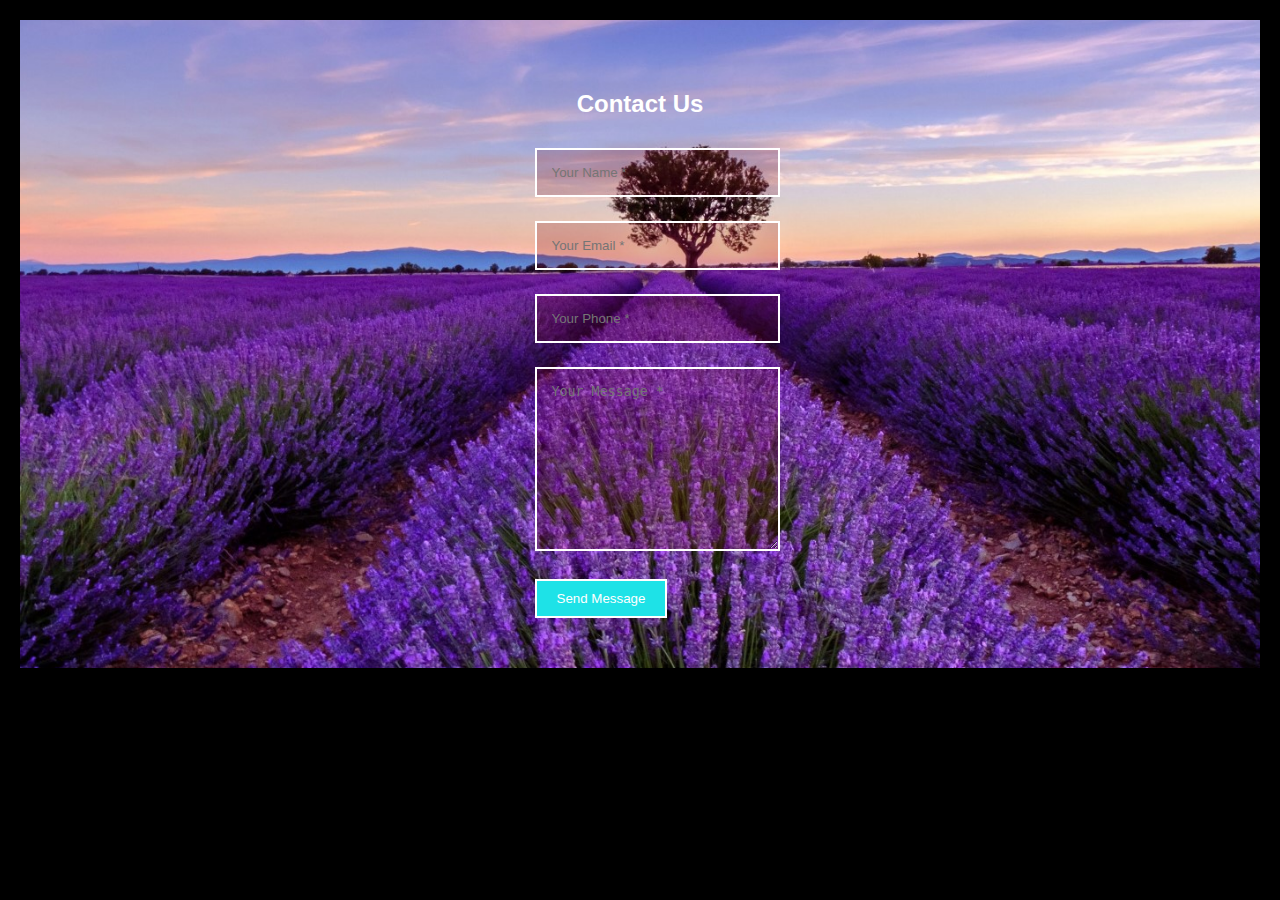
<file: contact.html>
<!DOCTYPE html>
<html lang="en">
<head>
  <meta charset="UTF-8">
  <meta name="viewport" content="width=device-width, initial-scale=1.0">
  <title>Projects</title>
  <link rel="stylesheet" href="styles.css"> <!-- Link to your CSS file if needed -->
</head>
<body>
<section id="contact">
    <div class="container">
        <div class="row">
            <div class="col-lg-12 text-center">
                <h2 class="section-heading">Contact Us</h2>
                <h3 class="section-subheading text-muted"></h3>
            </div>
        </div>
        <div class="row">
            <div class="col-lg-12">
                <form name="sentMessage" id="contactForm" action="https://formspree.io/f/xgegbbnl" method="POST" novalidate="">
                    <div class="row">
                        <div class="col-md-6">
                            <div class="form-group">
                                <input type="text" class="form-control" placeholder="Your Name *" id="name" name="name" required="" data-validation-required-message="Please enter your name.">
                                <p class="help-block text-danger"></p>
                            </div>
                            <div class="form-group">
                                <input type="email" class="form-control" placeholder="Your Email *" id="email" name="email" required="" data-validation-required-message="Please enter your email address.">
                                <p class="help-block text-danger"></p>
                            </div>
                            <div class="form-group">
                                <input type="tel" class="form-control" placeholder="Your Phone *" id="phone" name="phone" required="" data-validation-required-message="Please enter your phone number.">
                                <p class="help-block text-danger"></p>
                            </div>
                        </div>
                        <div class="col-md-6">
                            <div class="form-group">
                                <textarea class="form-control" placeholder="Your Message *" id="message" name="message" required="" data-validation-required-message="Please enter a message."></textarea>
                                <p class="help-block text-danger"></p>
                            </div>
                        </div>
                        <div class="clearfix"></div>
                        <div class="col-lg-12 text-center">
                            <div id="success"></div>
                            <button type="submit" class="btn btn-xl">Send Message</button>
                        </div>
                    </div>
                </form>
            </div>
        </div>
    </div>
</section>
</file>
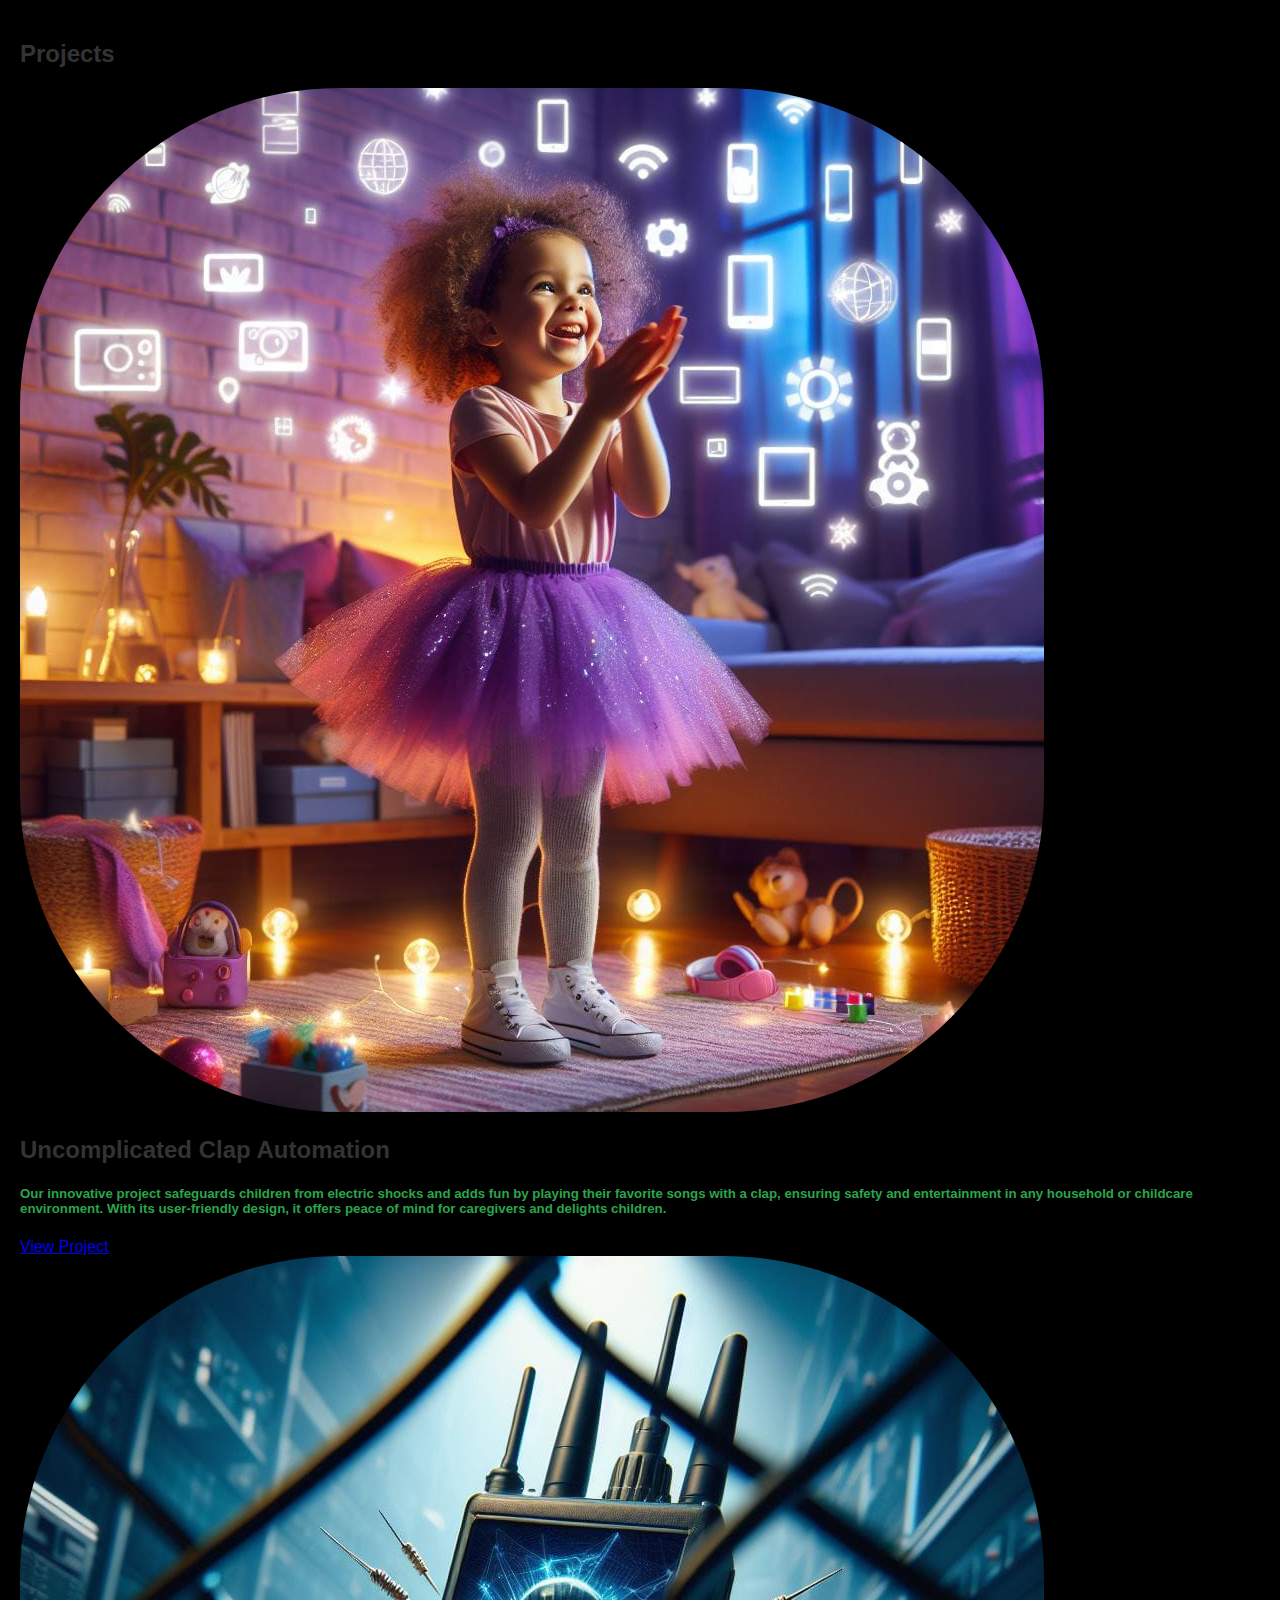
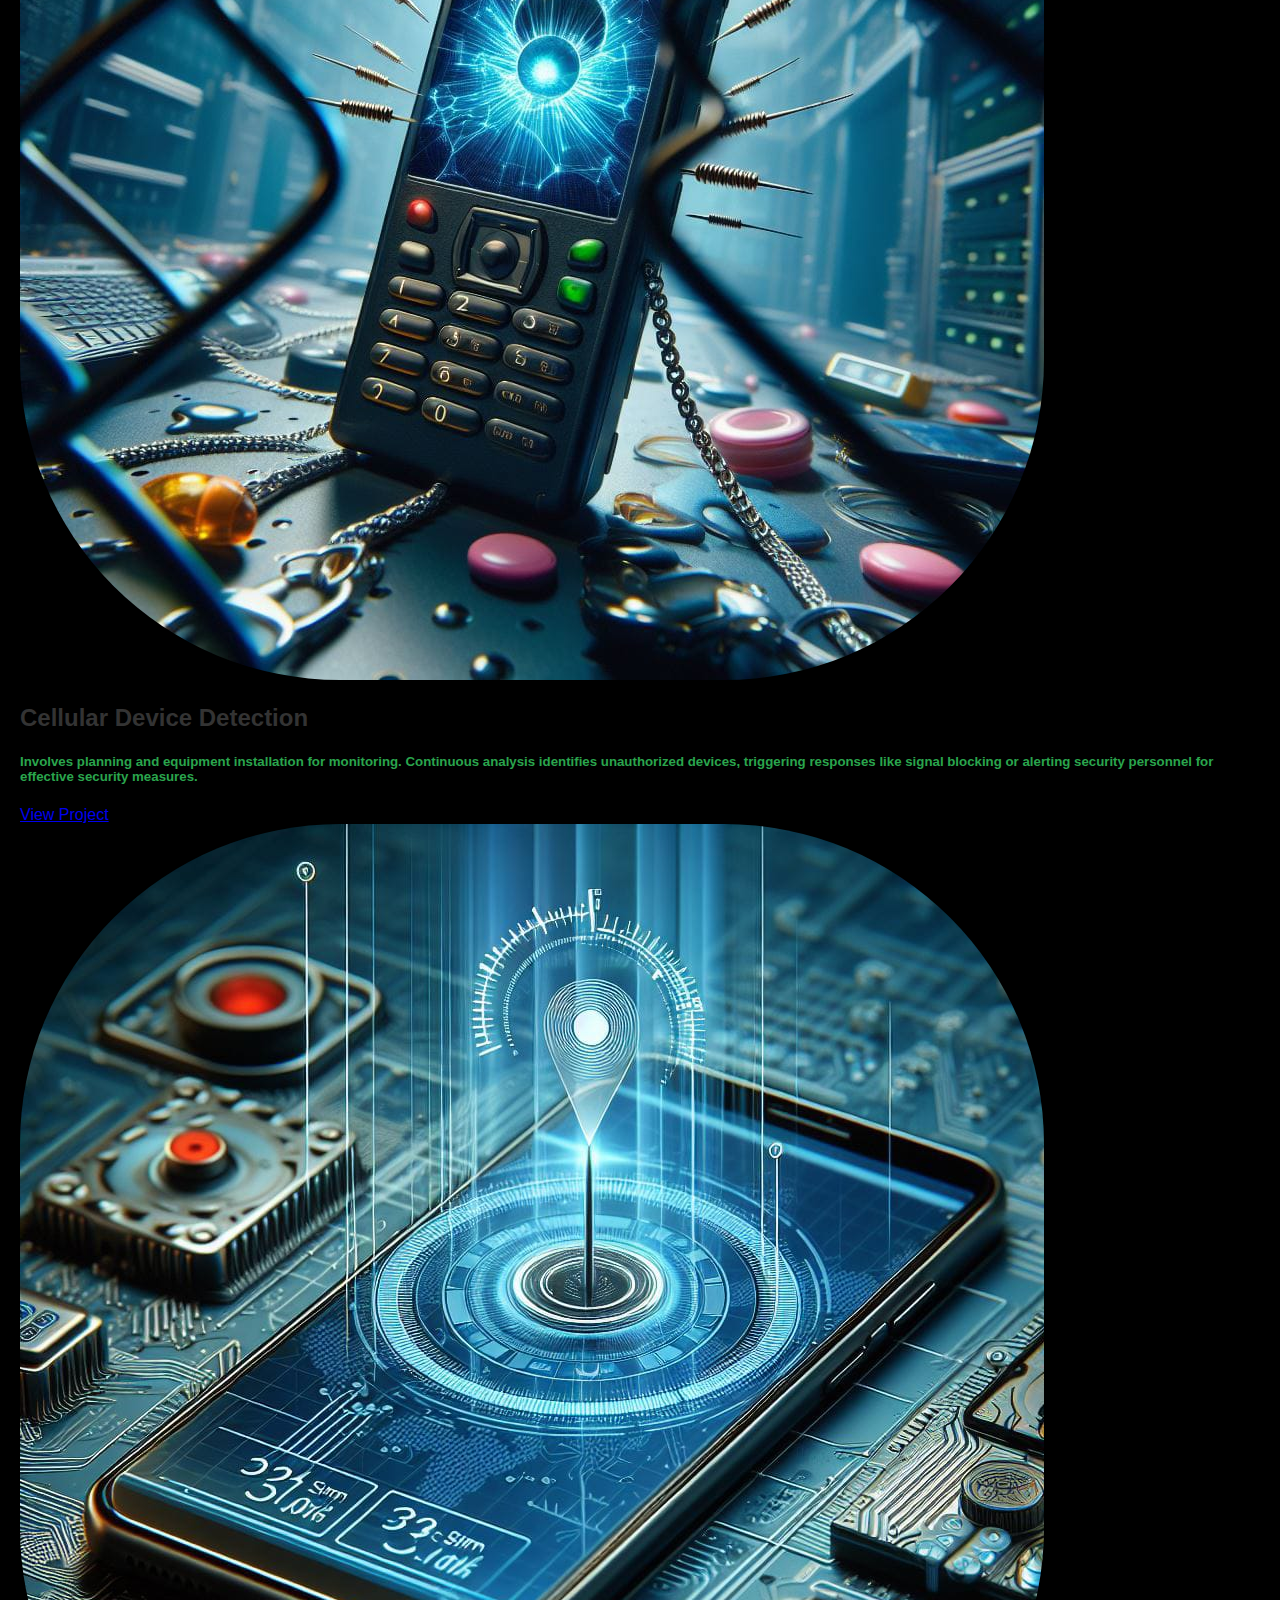
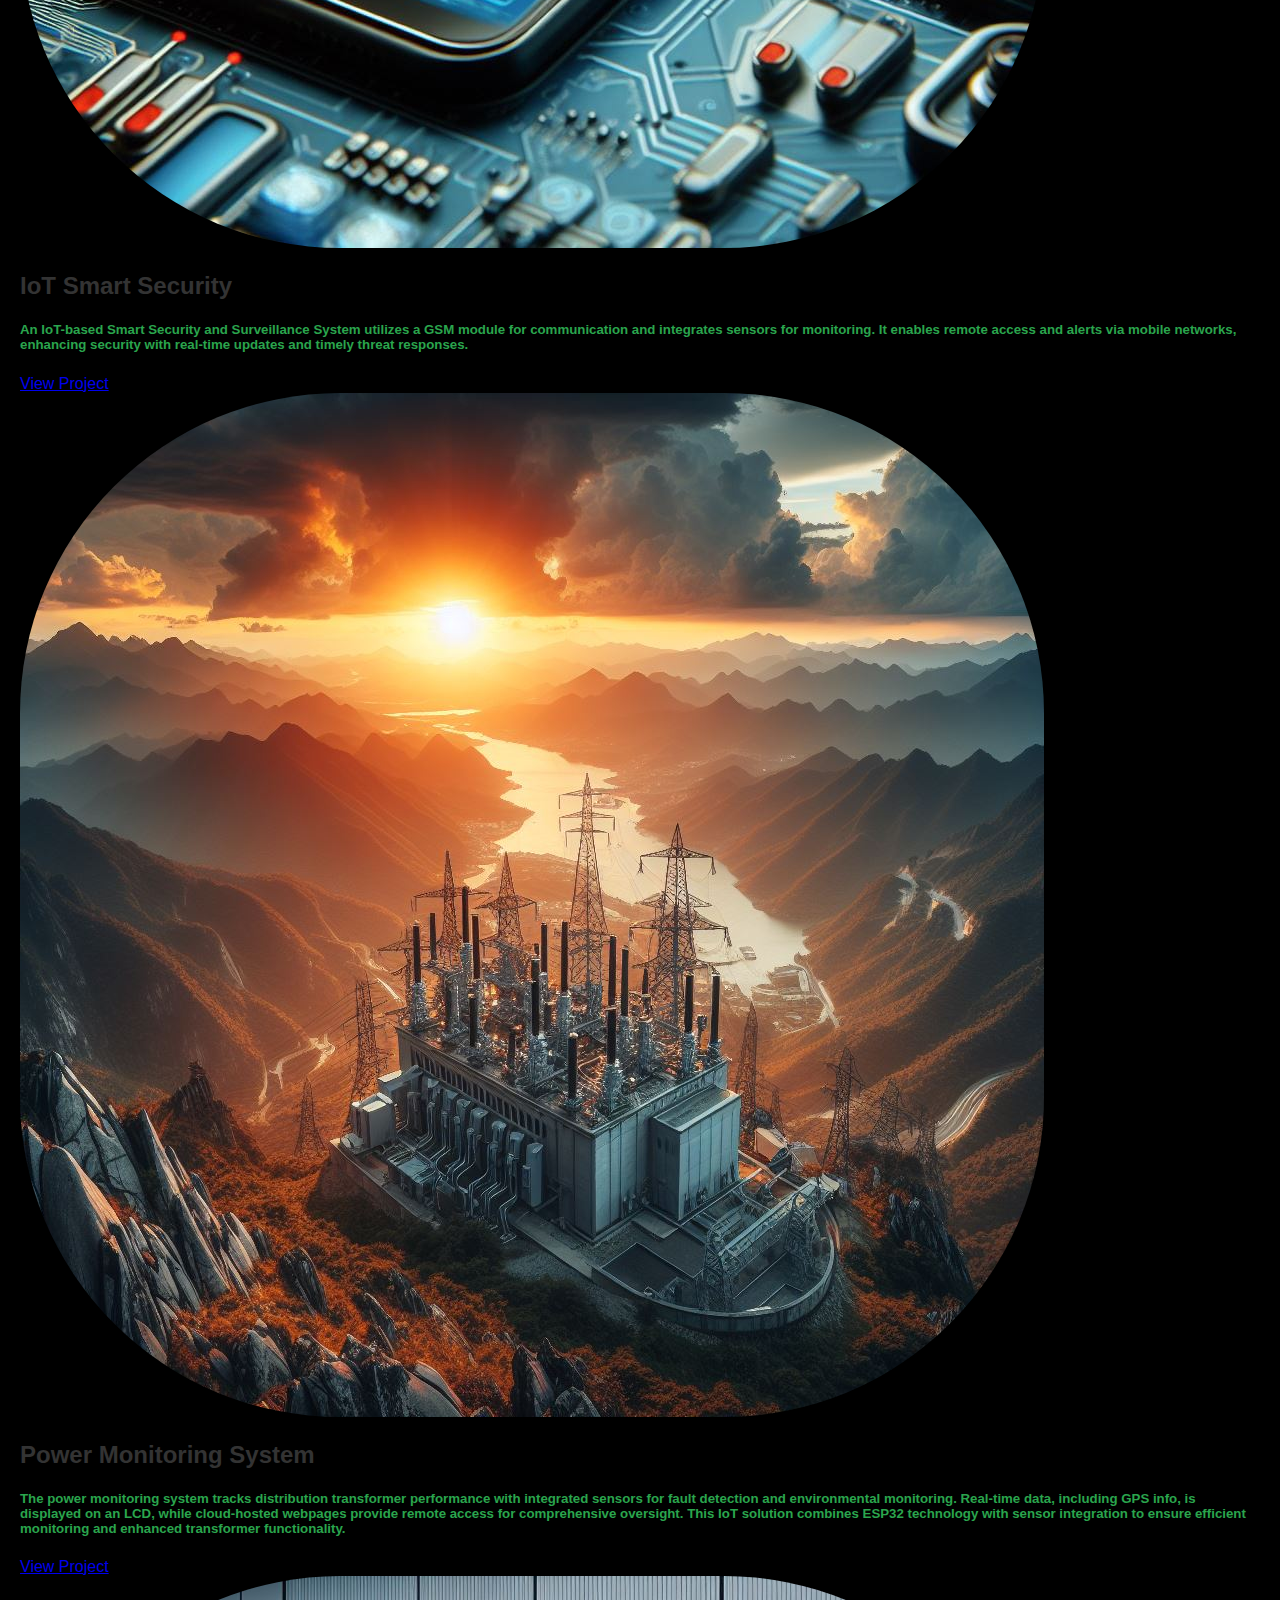
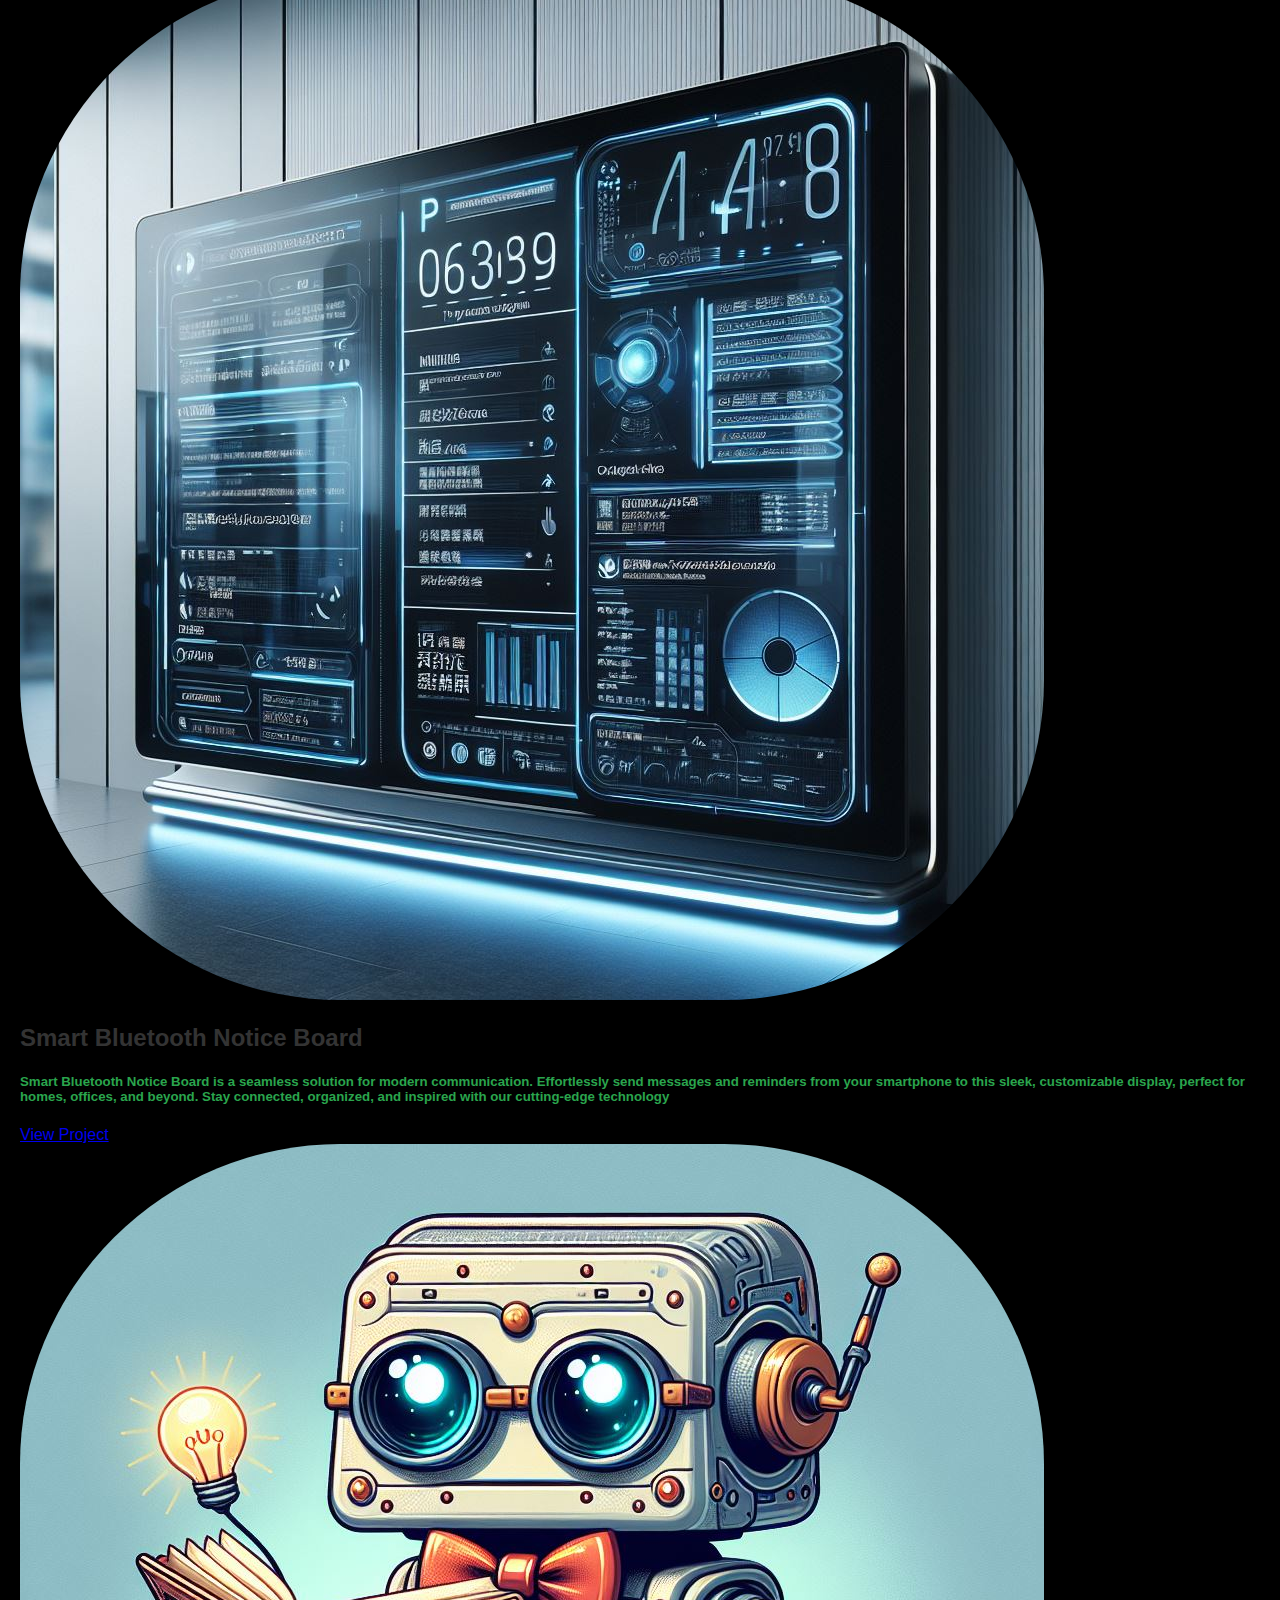
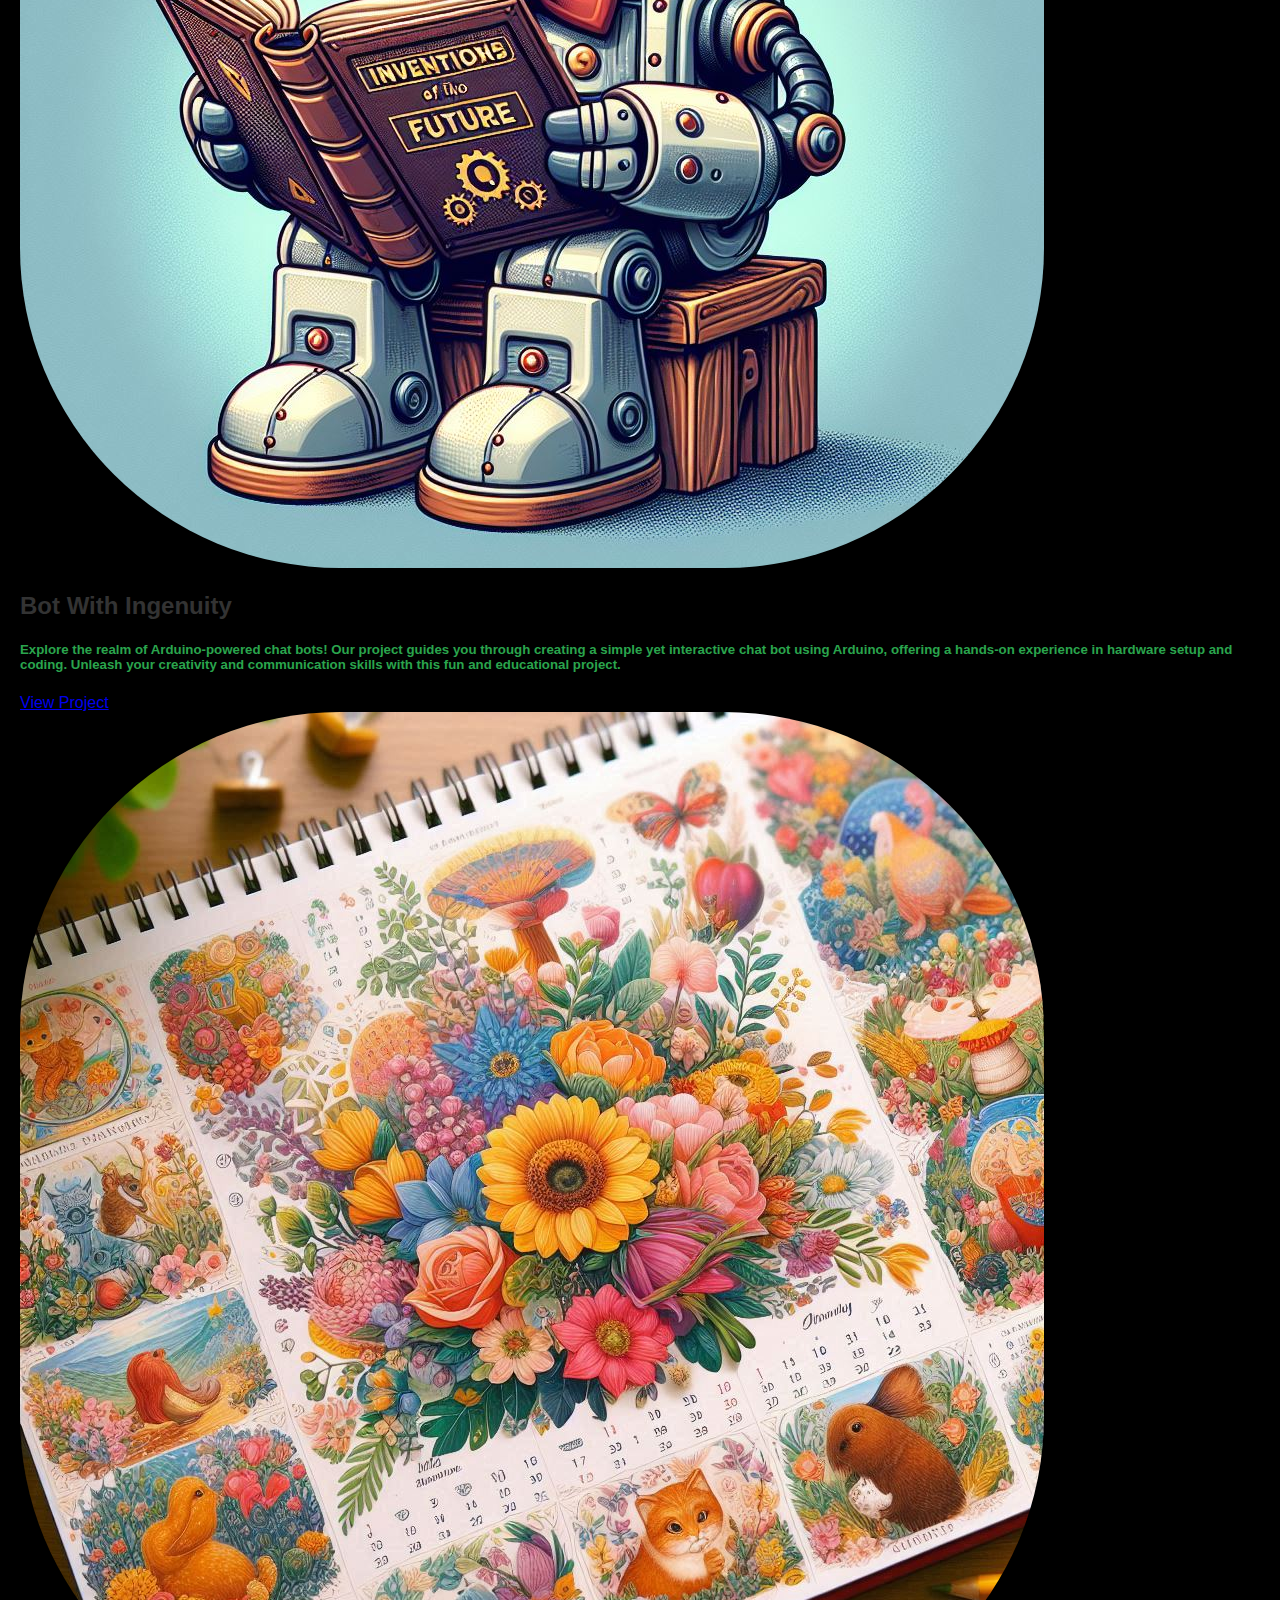
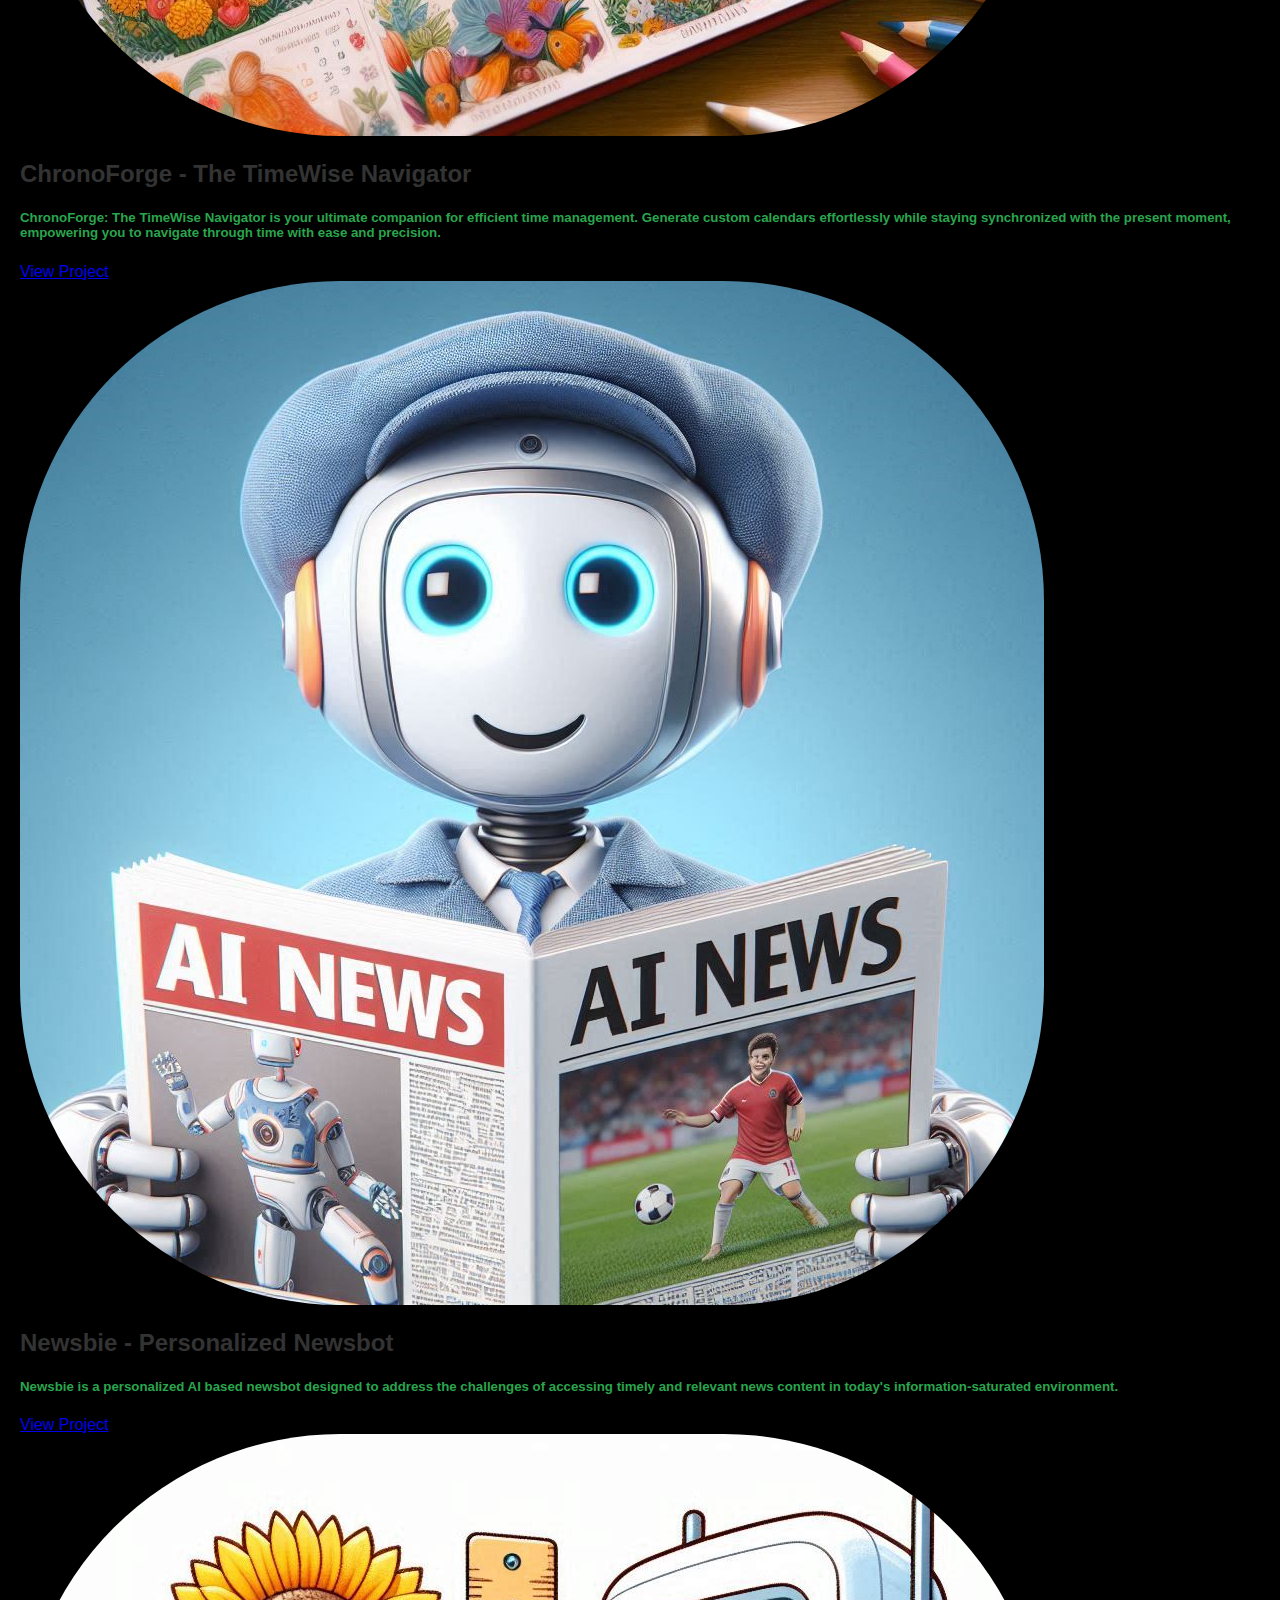
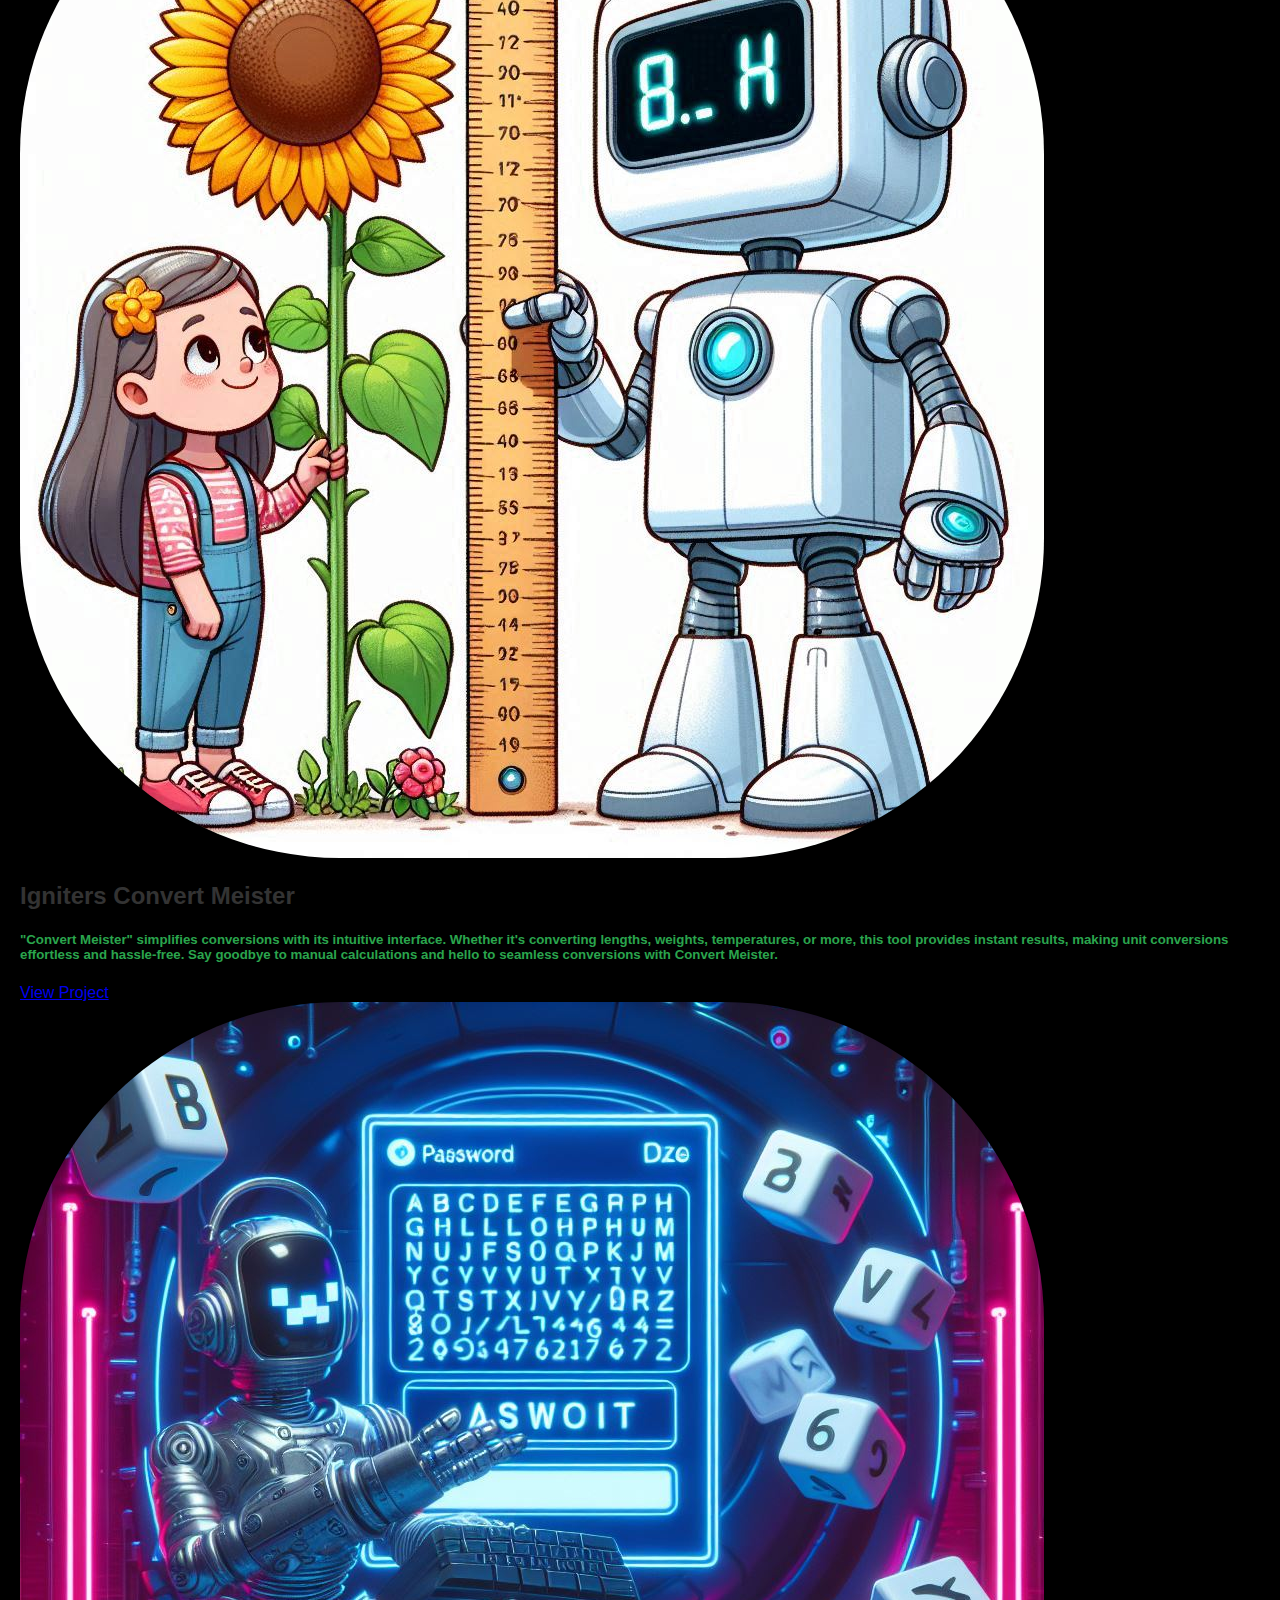
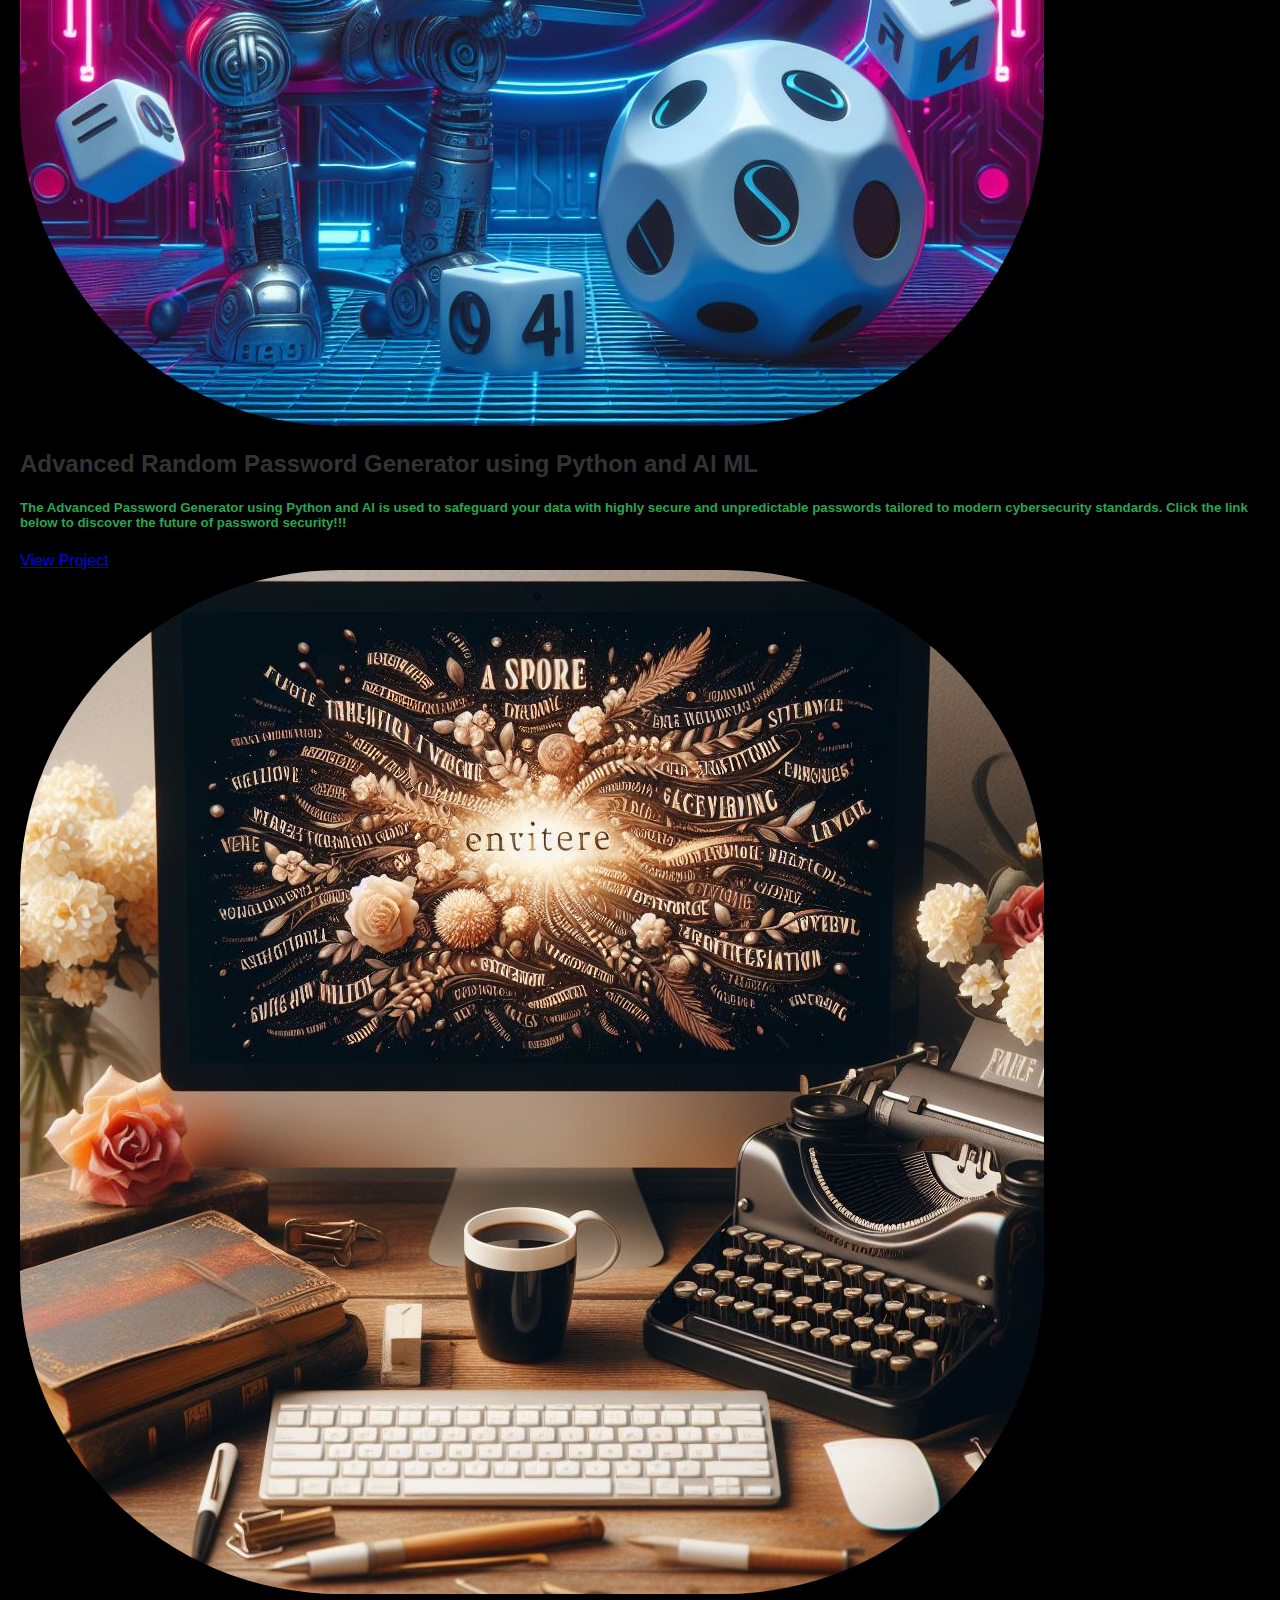
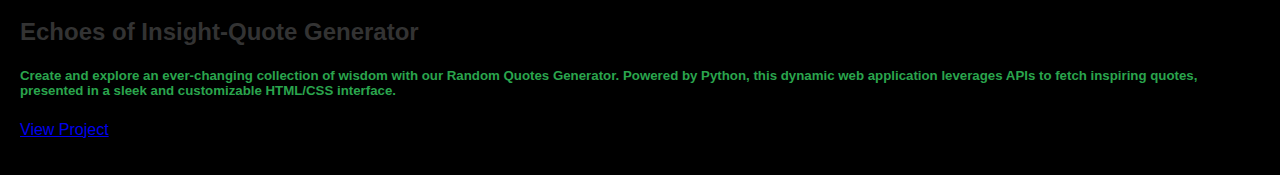
<file: project.html>
<!DOCTYPE html>
<html lang="en">
<head>
  <meta charset="UTF-8">
  <meta name="viewport" content="width=device-width, initial-scale=1.0">
  <title>Projects</title>
  <link rel="stylesheet" href="styles.css"> <!-- Link to your CSS file if needed -->
</head>
<body>
    <section id="projects">
        <h2>Projects</h2>
        <ul class="project-list">
            <!-- Uncomplicated Clap Automation -->
<section class="buttonSection portfoliosect" data-text="PORTFOLIO">
    <div class="container portfolioContainer">
      <div class="sectionTitle">
      </div>
      <div class="portfolio-content">
        <div class="portfolio portfolio-first">
          <div class="portfolio-image">
            <img src="clap.jpg" alt="portfolio-first">
          </div>
          <div class="portfolio-text">
            <div class="portfolio-text-wrapper">
              <h2>Uncomplicated Clap Automation</h2>
              <h5>Our innovative project safeguards children from electric shocks and adds fun by playing their favorite songs with a clap, ensuring safety and entertainment in any household or childcare environment. With its user-friendly design, it offers peace of mind for caregivers and delights children.</h5>
              <div class="button"><a href="https://youtu.be/vmPv7ZFlliY?si=lf4PYBh4cqWDvxrl" target="_blank"><span class="projectButton"><span class="index"> View Project<i class="gg-arrow-right"></i></span></span></a></div>
            </div>
          </div>
        </div>
        <div class="portfolio portfolio-second">
          <div class="portfolio-image">
            <img src="jammer.jpg" alt="portfolio-second">
          </div>
          <div class="portfolio-text">
            <div class="portfolio-text-wrapper">
              <h2>Cellular Device Detection</h2>
              <h5>Involves planning and equipment installation for monitoring. Continuous analysis identifies unauthorized devices, triggering responses like signal blocking or alerting security personnel for effective security measures.</h5>
              <div class="button"><a target="_blank" href="https://youtu.be/5Yx_7ri5Ex8"><span class="projectButton"><span class="index"> View Project<i class="gg-arrow-right"></i></span></span></a></div>
            </div>
          </div>
        </div>
        <div class="portfolio portfolio-third">
          <div class="portfolio-image">
            <img src="cellular.jpg" alt="portfolio-third">
          </div>
          <div class="portfolio-text">
            <div class="portfolio-text-wrapper">
              <h2>IoT Smart Security</h2>
              <h5>An IoT-based Smart Security and Surveillance System utilizes a GSM module for communication and integrates sensors for monitoring. It enables remote access and alerts via mobile networks, enhancing security with real-time updates and timely threat responses.</h5>
              <div class="button"><a target="_blank" href="https://utilif.is"><span class="projectButton"><span class="index"> View Project<i class="gg-arrow-right"></i></span></span></a></div>
            </div>
          </div>
        </div>
        <div class="portfolio portfolio-fourth">
          <div class="portfolio-image">
            <img src="Designer.png" alt="portfolio-fourth">
          </div>
          <div class="portfolio-text">
            <div class="portfolio-text-wrapper">
              <h2>Power Monitoring System</h2>
              <h5>The power monitoring system tracks distribution transformer performance with integrated sensors for fault detection and environmental monitoring. Real-time data, including GPS info, is displayed on an LCD, while cloud-hosted webpages provide remote access for comprehensive oversight. This IoT solution combines ESP32 technology with sensor integration to ensure efficient monitoring and enhanced transformer functionality.</h5>
              <div class="button"><a target="_blank" href="https://a4.is"><span class="projectButton"><span class="index"> View Project<i class="gg-arrow-right"></i></span></span></a></div>
            </div>
          </div>
        </div>
        <div class="portfolio portfolio-fifth">
          <div class="portfolio-image">
            <img src="led.png" alt="portfolio-fifth">
          </div>
          <div class="portfolio-text">
            <div class="portfolio-text-wrapper">
              <h2>Smart Bluetooth Notice Board</h2>
              <h5>Smart Bluetooth Notice Board is a seamless solution for modern communication. Effortlessly send messages and reminders from your smartphone to this sleek, customizable display, perfect for homes, offices, and beyond. Stay connected, organized, and inspired with our cutting-edge technology</h5>
              <div class="button"><a target="_blank" href="https://youtu.be/F620bKWVcec"><span class="projectButton"><span class="index"> View Project<i class="gg-arrow-right"></i></span></span></a></div>
            </div>
          </div>
        </div>
        <div class="portfolio portfolio-sixth">
          <div class="portfolio-image">
            <img src="bot.png" alt="portfolio-sixth">
          </div>
          <div class="portfolio-text">
            <div class="portfolio-text-wrapper">
              <h2>Bot With Ingenuity</h2>
              <h5>Explore the realm of Arduino-powered chat bots! Our project guides you through creating a simple yet interactive chat bot using Arduino, offering a hands-on experience in hardware setup and coding. Unleash your creativity and communication skills with this fun and educational project.</h5>
              <div class="button"><a target="_blank" href="https://youtu.be/yycf155jAFU"><span class="projectButton"><span class="index"> View Project<i class="gg-arrow-right"></i></span></span></a></div>
            </div>
          </div>
        </div>
        <div class="portfolio portfolio-seventh">
          <div class="portfolio-image">
            <img src="calender.png" alt="portfolio-seventh">
          </div>
          <div class="portfolio-text">
            <div class="portfolio-text-wrapper">
              <h2>ChronoForge - The TimeWise Navigator</h2>
              <h5>ChronoForge: The TimeWise Navigator is your ultimate companion for efficient time management. Generate custom calendars effortlessly while staying synchronized with the present moment, empowering you to navigate through time with ease and precision.</h5>
              <div class="button"><a target="_blank" href="http://ignitersweb.pythonanywhere.com/"><span class="projectButton"><span class="index"> View Project<i class="gg-arrow-right"></i></span></span></a></div>
            </div>
          </div>
        </div>
        <div class="portfolio portfolio-eighth">
          <div class="portfolio-image">
            <img src="news.png" alt="portfolio-eighth">
          </div>
          <div class="portfolio-text">
            <div class="portfolio-text-wrapper">
              <h2>Newsbie - Personalized Newsbot</h2>
              <h5>Newsbie is a personalized AI based newsbot designed to address the challenges of accessing timely and relevant news content in today's information-saturated environment.</h5>
              <div class="button"><a target="_blank" href="https://karthikeyan05.pythonanywhere.com/"><span class="projectButton"><span class="index"> View Project<i class="gg-arrow-right"></i></span></span></a></div>
            </div>
          </div>
        </div>
        <div class="portfolio portfolio-ninth">
          <div class="portfolio-image">
            <img src="des.png" alt="portfolio-ninth">
          </div>
          <div class="portfolio-text">
            <div class="portfolio-text-wrapper">
              <h2>Igniters Convert Meister</h2>
              <h5>"Convert Meister" simplifies conversions with its intuitive interface. Whether it's converting lengths, weights, temperatures, or more, this tool provides instant results, making unit conversions effortless and hassle-free. Say goodbye to manual calculations and hello to seamless conversions with Convert Meister.</h5>
              <div class="button"><a target="_blank" href="https://igniters.pythonanywhere.com/"><span class="projectButton"><span class="index"> View Project<i class="gg-arrow-right"></i></span></span></a></div>
            </div>
          </div>
        </div>
        <div class="portfolio portfolio-tenth">
          <div class="portfolio-image">
            <img src="1.png" alt="portfolio-tenth">
          </div>
          <div class="portfolio-text">
            <div class="portfolio-text-wrapper">
              <h2>Advanced Random Password Generator using Python and AI ML</h2>
              <h5>The Advanced Password Generator using Python and AI is used to safeguard your data with highly secure and unpredictable passwords tailored to modern cybersecurity standards. Click the link below to discover the future of password security!!!</h5>
              <div class="button"><a target="_blank" href="https://joebin.pythonanywhere.com/"><span class="projectButton"><span class="index"> View Project<i class="gg-arrow-right"></i></span></span></a></div>
            </div>
          </div>
        </div>
        <div class="portfolio portfolio-tenth">
          <div class="portfolio-image">
            <img src="quotes.png" alt="portfolio-tenth">
          </div>
          <div class="portfolio-text">
            <div class="portfolio-text-wrapper">
              <h2>Echoes of Insight-Quote Generator</h2>
              <h5>Create and explore an ever-changing collection of wisdom with our Random Quotes Generator. Powered by Python, this dynamic web application leverages APIs to fetch inspiring quotes, presented in a sleek and customizable HTML/CSS interface.</h5>
              <div class="button"><a target="_blank" href="https://igniters001.pythonanywhere.com/"><span class="projectButton"><span class="index"> View Project<i class="gg-arrow-right"></i></span></span></a></div>
            </div>
          </div>
        </div>
      </div>
    </div>
  <!-- projectEnd -->
</file>
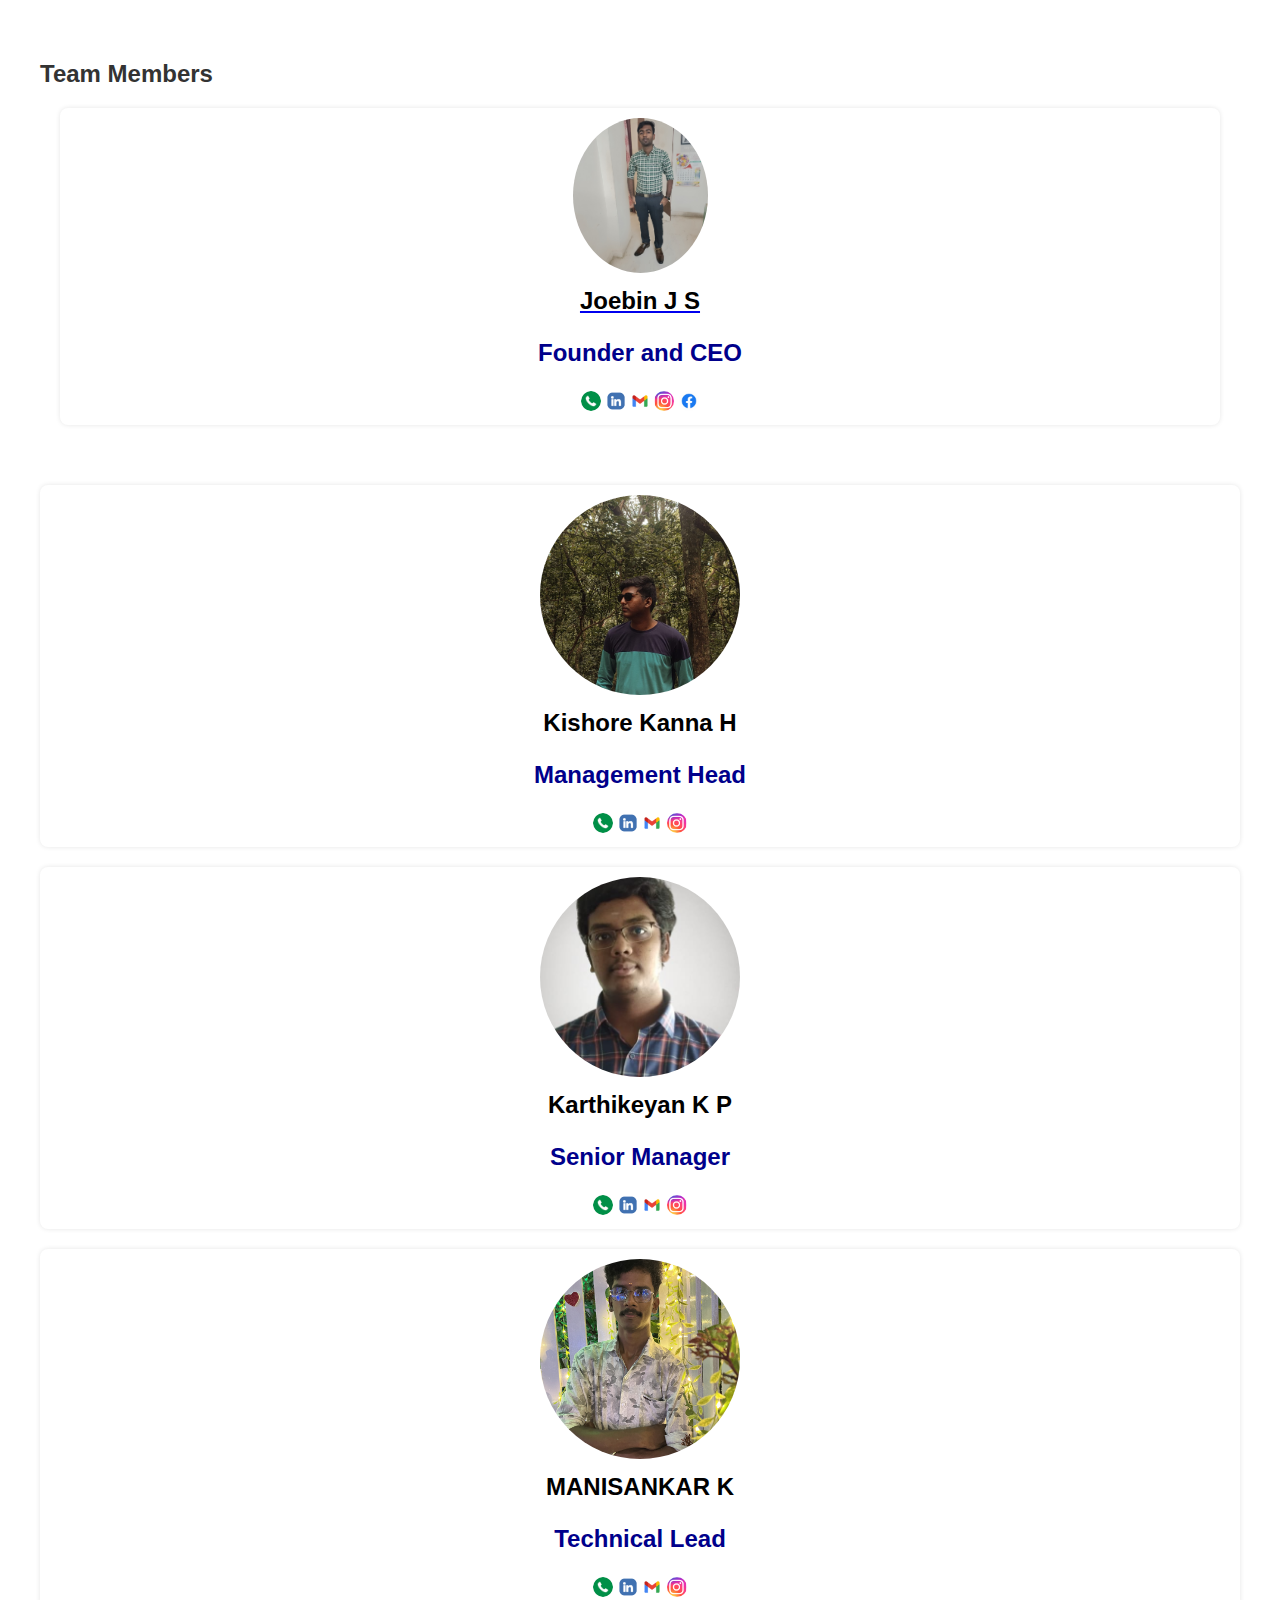
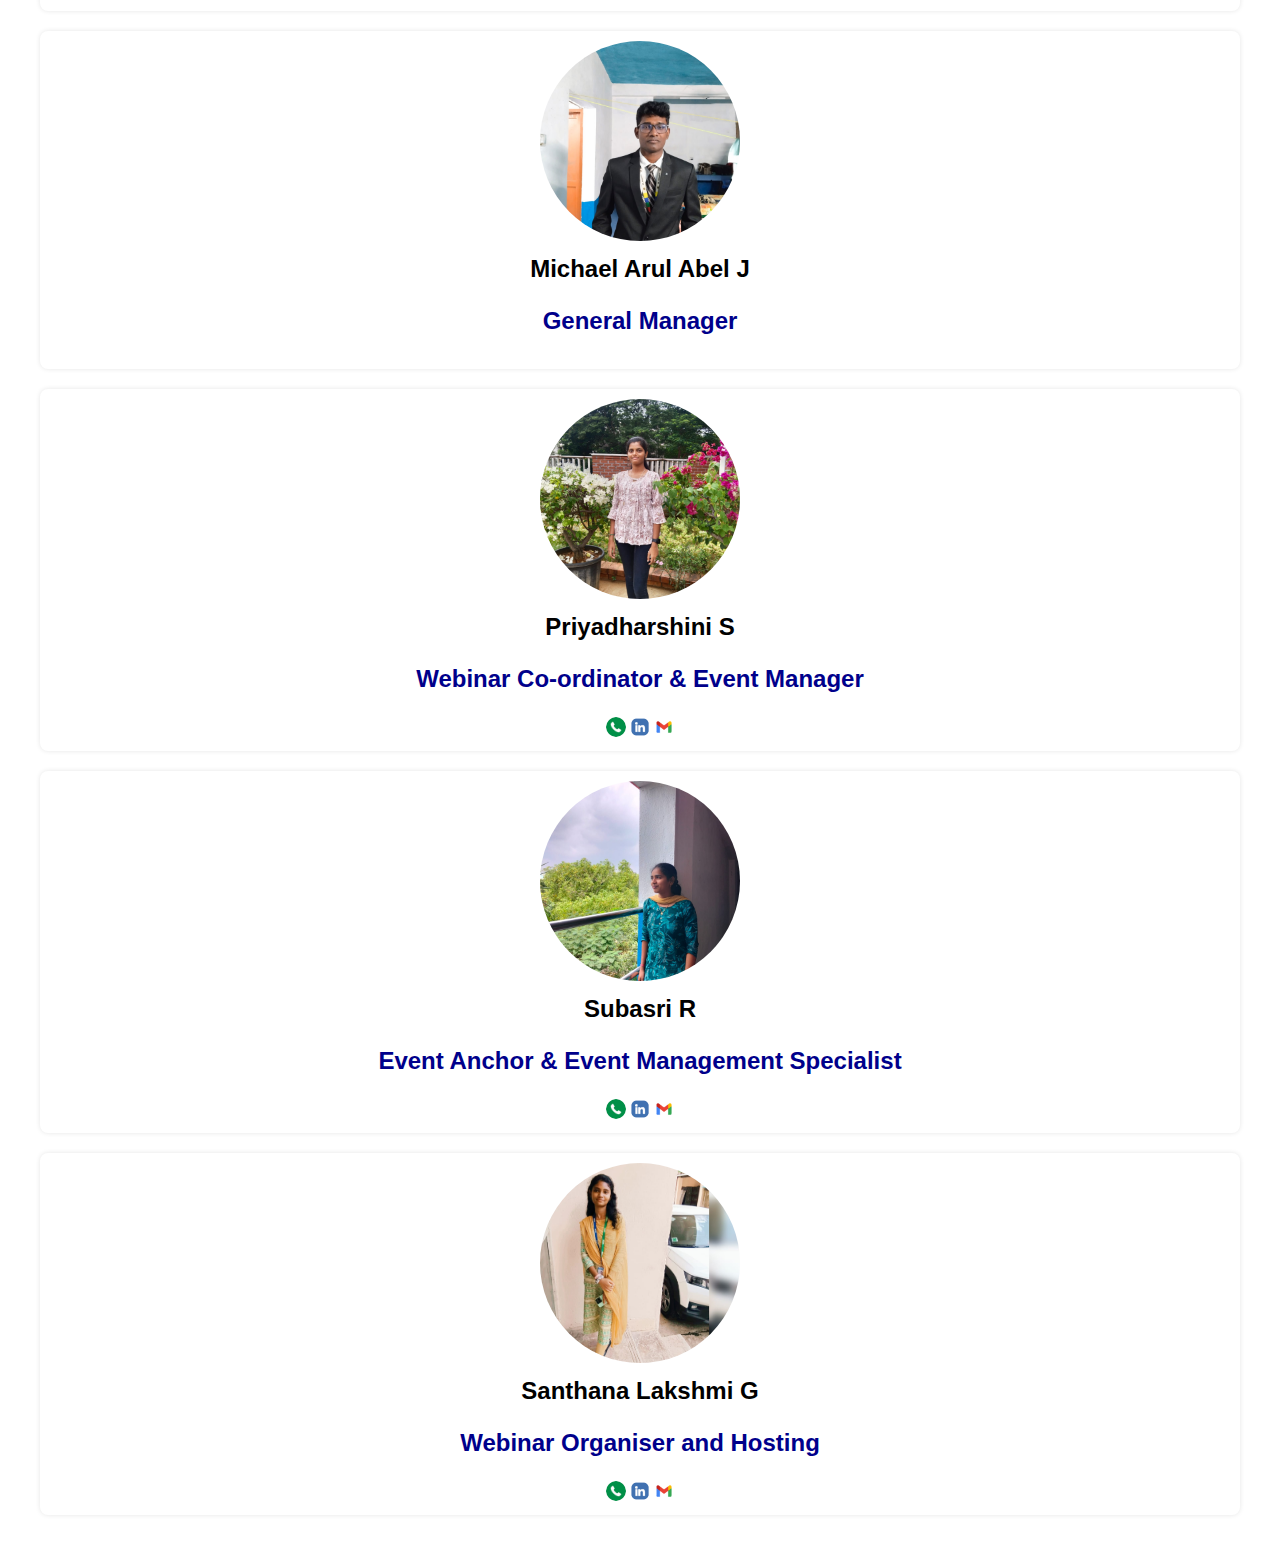
<file: team.html>
<!DOCTYPE html>
<html lang="en">
<head>
  <meta charset="UTF-8">
  <meta name="viewport" content="width=device-width, initial-scale=1.0">
  <title>Projects</title>
  <link rel="stylesheet" href="styles.css"> <!-- Link to your CSS file if needed -->
  <style>
    /* Set background color to white */
    body {
      background-color: white;
      color: black; /* Optional: Set default text color for contrast */
    }

    /* Additional styling for team section if needed */
    #team {
      padding: 20px;
    }

    .team-member {
      background-color: white; /* Ensures each team member's block has white background */
      padding: 10px;
      margin-bottom: 20px;
      border-radius: 8px;
      box-shadow: 0px 0px 5px rgba(0, 0, 0, 0.1); /* Optional shadow effect */
      text-align: center;
    }

    .role {
      color: #00008B; /* Dark blue for role text */
    }
    
    .blink {
      animation: blink-animation 3.5s steps(5, start) infinite;
      color: #000;
      text-decoration: none;
    }

    @keyframes blink-animation {
      50% {
        opacity: 0;
      }
    }
  </style>
</head>
<body>
<!--team -->
<section id="team">
    <h2>Team Members</h2>
    <div class="team-members">
        <div class="team-member">
            <a href="https://joebinjs.netlify.app" target="_blank">
                <img src="joebin.png" alt="Joebin J S" style="width: 135px; height: 155px; border-radius: 50%;">
                <a href="https://joebinjs.netlify.app" target="_blank">
                    <p class="blink">Joebin J S</p>
                </a>                
            </a>
            <p class="role">Founder and CEO</p>
            
            <a href="tel:+918056514553"><img src="phone_icon.jpeg" alt="Phone" style="width: 20px; height: 20px;"></a>
            <a href="https://www.linkedin.com/in/joebin-j-s-5969b3248/" target="_blank"><img src="linkedin_logo.png" alt="LinkedIn" style="width: 20px; height: 20px;"></a>
            <a href="mailto:joebinjs2003@gmail.com"><img src="gmail_logo.png" alt="Gmail" style="width: 20px; height: 20px;"></a>
            <a href="https://www.instagram.com/joebin_j.s/"><img src="instagram_logo.png" alt="Instagram" style="width: 20px; height: 20px;"></a>
            <a href="https://www.facebook.com/joebinjs.joebinjs" target="_blank"><img src="face.jpeg" alt="Facebook" style="width: 20px; height: 20px;"></a>
        </div>
  </section>
  </section>
              </div>
              <div class="team-member">
                  <img src="kishore.jpg" alt="Kishore Kanna" height="250px" width="200px">
                  <p>Kishore Kanna H</p>
                </a>
                <p class="role">Management Head</p>
                  <a href="tel:9025263809"><img src="phone_icon.jpeg" alt="Phone" style="width: 20px; height: 20px;"></a>
                  <a href="https://www.linkedin.com/in/kishore-kanna-h-1a0732253/"><img src="linkedin_logo.png" alt="LinkedIn" style="width: 20px; height: 20px;"></a>
                  <a href="mailto:yadavakrishnan635@gmail.com"><img src="gmail_logo.png" alt="Gmail" style="width: 20px; height: 20px;"></a>
                  <a href="https://www.instagram.com/.yadav..krish..14.?igsh=YTRyY3VtNmRkNWJ6"><img src="instagram_logo.png" alt="Instagram" style="width: 20px; height: 20px;"></a>
              </div>
              <div class="team-member">
                  <img src="karthikeyan.jpg" alt="Karthikeyan K P">
                  <p>Karthikeyan K P</p>
                </a>
                <p class="role">Senior Manager</p>
                  <a href="tel:7305853182"><img src="phone_icon.jpeg" alt="Phone" style="width: 20px; height: 20px;"></a>
                  <a href="https://www.linkedin.com/in/karthikeyan-k-p-b0a8aa250/"><img src="linkedin_logo.png" alt="LinkedIn" style="width: 20px; height: 20px;"></a>
                  <a href="mailto:kpkarthikeyan2008@gmail.com"><img src="gmail_logo.png" alt="Gmail" style="width: 20px; height: 20px;"></a>
                  <a href="https://www.instagram.com/karthikeyan_6505/?igsh=bDBxY20zenljd21k/"><img src="instagram_logo.png" alt="Instagram" style="width: 20px; height: 20px;"></a>
              </div>
              <div class="team-member">
                  <img src="manisankar.jpg" alt="manisankar">
                  <p>MANISANKAR K </p>
                </a>
                <p class="role">Technical Lead</p>
                  <a href="tel:6380161510"><img src="phone_icon.jpeg" alt="Phone" style="width: 20px; height: 20px;"></a>
                  <a href="https://www.linkedin.com/in/manisankar-k-1068bb250/"><img src="linkedin_logo.png" alt="LinkedIn" style="width: 20px; height: 20px;"></a>
                  <a href="mailto:ramanmani1006@gmail.com"><img src="gmail_logo.png" alt="Gmail" style="width: 20px; height: 20px;"></a>
                  <a href="https://www.instagram.com/floating_heart_._007/?igsh=MW5uNXJvYjBsZWs5Zg%3D%3D"><img src="instagram_logo.png" alt="Instagram" style="width: 20px; height: 20px;"></a>
              </div>
          </div>
        </div>
        <div class="team-member">
            <img src="mic.jpg" alt="Michael Arul Abel J" height="250px" width="200px">
            <p>Michael Arul Abel J</p>
          </a>
          <p class="role">General Manager</p>
            
        </div>
      </div>
      <div class="team-member">
          <img src="priya.jpg" alt="Priyadharshini S" height="250px" width="200px">
          <p>Priyadharshini S</p>
        </a>
        <p class="role">Webinar Co-ordinator & Event Manager </p>
        <a href="tel:9361423064"><img src="phone_icon.jpeg" alt="Phone" style="width: 20px; height: 20px;"></a>
        <a href=" https://www.linkedin.com/in/priyadharshini-s-21438a258/"><img src="linkedin_logo.png" alt="LinkedIn" style="width: 20px; height: 20px;"></a>
        <a href="mailto:sureshpriyatvm@gmail.com "><img src="gmail_logo.png" alt="Gmail" style="width: 20px; height: 20px;"></a>      
      </div>
    </div>
    <div class="team-member">
        <img src="suba.jpg" alt="Subasri R" height="250px" width="200px">
        <p>Subasri R</p>
      </a>
      <p class="role">Event Anchor & Event Management Specialist  </p>
      <a href="tel:9788511747"><img src="phone_icon.jpeg" alt="Phone" style="width: 20px; height: 20px;"></a>
      <a href="https://www.linkedin.com/in/subasri-r-13438b258/"><img src="linkedin_logo.png" alt="LinkedIn" style="width: 20px; height: 20px;"></a>
      <a href="mailto:suba2004ramesh@gmail.com "><img src="gmail_logo.png" alt="Gmail" style="width: 20px; height: 20px;"></a>    
    </div>
  </div>
  <div class="team-member"> 
    <img src="santhana.jpg" alt="Santhana Lakshmi G" height="250px" width="200px">
    <p>Santhana Lakshmi G</p>
    </a>
    <p class="role">Webinar Organiser and Hosting </p>
    <a href="tel:73054 48823"><img src="phone_icon.jpeg" alt="Phone" style="width: 20px; height: 20px;"></a>
      <a href="https://www.linkedin.com/in/santhana-lakshmi-g-976a7a255"><img src="linkedin_logo.png" alt="LinkedIn" style="width: 20px; height: 20px;"></a>
      <a href="mailto:santhu.gangadaran@gmail.com"><img src="gmail_logo.png" alt="Gmail" style="width: 20px; height: 20px;"></a>    
      
  </div>
      </section>
</file>
<file: styles.css>
body {
    font-family: Arial, sans-serif;
    margin: 0;
    padding: 0;
    background-color:black;
    color:rgb(42, 165, 77);
    font-family:Georgia, 'Times New Roman', Times, serif;
}
header {
    background-color:darkslategray;
    color: #fff;
    padding: 20px;
    text-align: center;
    position: relative; /* Ensure z-index works properly */
}
img{
    border-radius: 20em;
}
nav {
    background-color: #19181898;
    color: #fff;
    text-align: center;
    padding: 10px;
}
nav a {
    color: #fff;
    text-decoration: none;
    margin: 0 10px;
}
footer {
    background-color: #333;
    color: #fff;
    text-align: center;
    padding: 10px;
    position: fixed;
    bottom: 0;
    width: 100%;
    height:40px;
}
.team-name {
    position: relative;
    z-index: 1; /* Ensure the team name appears above the particles */
}
canvas {
    position: absolute;
    top: 0;
    left: 0;
    z-index: 0; /* Set z-index to send particles behind other elements */
}
p{
   font-size: 1.5em;
}
        .team-member {
            text-align: center;
            margin-bottom: 20px;
        }
        
        .team-member img {
            border-radius: 50%;
            width: 100px; /* Adjust size as needed */
            height: 100px; /* Adjust size as needed */
            object-fit: cover;
        }

        .team-member p {
            margin-top: 10px;
        }
        .vision,
.mission {
    background-color: #f2f2f2; /* Background color */
    padding: 20px; /* Add padding for spacing */
    border-radius: 10px; /* Add border radius for rounded corners */
    margin-bottom: 20px; /* Add margin between vision and mission sections */
}

.animated {
    animation-duration: 1s; /* Animation duration */
}

@keyframes fadeIn {
    from {
        opacity: 0; /* Start with opacity 0 */
    }
    to {
        opacity: 1; /* End with opacity 1 */
    }
}

.fadeIn {
    animation-name: fadeIn; /* Apply fadeIn animation */
}
body {
    margin: 0;
    padding: 0;
    font-family: Arial, sans-serif;
}

.team {
    display: flex;
    flex-wrap: wrap;
    justify-content: center;
    align-items: center;
    min-height: 100vh;
    background-color: #f2f2f2;
    animation: bg-animation 60s linear infinite;
}

.team-member {
    margin: 20px;
    text-align: center;
}

.team-member img {
    border-radius: 50%;
    width: 200px;
    height: 200px;
    object-fit: cover;
}

.team-member p {
    margin-top: 10px;
    font-weight: bold;
}

@keyframes bg-animation {
    0% {
        background-position: 0 0;
    }
    100% {
        background-position: 100% 0;
    }
}
.Projects {
    /* CSS for background styling */
body {
    background-color: #f0f0f0; /* Set a light gray background color for the whole page */
    font-family: Arial, sans-serif; /* Use Arial font family for text */
    padding: 20px; /* Add some padding to the body */
}

h2 {
    color:#007bff;/* Set heading color to dark gray */
}

ul {
    list-style-type: none; /* Remove default list styles */
    padding: 0; /* Remove default padding */
}

li {
    background-color: #fff; /* Set background color for list items */
    border-radius: 5px; /* Add border radius for a slightly rounded appearance */
    padding: 15px; /* Add padding to each list item */
    margin-bottom: 10px; /* Add some space between list items */
    box-shadow: 0 2px 4px rgba(0,0,0,0.1); /* Add a subtle shadow for depth */
}

a {
    color: #007bff; /* Set link color to blue */
    text-decoration: none; /* Remove default underline */
}

a:hover {
    text-decoration: underline; /* Add underline on hover */
}

}
/* CSS for proper spacing and animation */
body {
    font-family: Arial, sans-serif;
    padding: 20px;
}

h2 {
    color: #333;
    margin-bottom: 20px;
}

.project-list {
    list-style-type: none;
    padding: 0;
}

.project-list li {
    background-color: #fff;
    border-radius: 5px;
    padding: 15px;
    margin-bottom: 15px;
    box-shadow: 0 2px 4px rgba(0,0,0,0.1);
    animation: fade-in 0.5s ease-out; /* Adding animation */
}

@keyframes fade-in {
    from {
        opacity: 0;
    }
    to {
        opacity: 1;
    }
}

.project-list li a {
    color: #007bff;
    text-decoration: none;
}

.project-list li a:hover {
    text-decoration: underline;
}
section#contact {
    background-color: rgba(5, 16, 1, 0.5); /* Increase transparency */
    background-image: url(pro.png);
    display: flex;
    justify-content: center; /* Align content horizontally */
    align-items: center; /* Align content vertically */
    background-position: center;
    background-repeat: no-repeat;
    background-size: cover;
    padding: 50px 0; /* Reduce padding */
}

section#contact .container {
    max-width: 600px; /* Reduce container width */
    margin: 0 auto; /* Center the container */
}

section#contact .section-heading {
    color: #fff; /* Increase contrast */
    margin-bottom: 30px; /* Reduce margin */
    text-align: center; /* Center the heading */
}

section#contact .form-group {
    margin-bottom: 20px; /* Reduce margin */
}

section#contact .form-group input,
section#contact .form-group textarea {
    padding: 15px; /* Reduce padding */
    border: 2px solid #fff; /* Add border to increase visibility */
    background: rgba(114, 6, 24, 0.2); /* Make background transparent */
    color: #f3f6ed; /* Increase contrast */
    width: 100%; /* Ensure input fields take full width */
}

section#contact .form-group textarea.form-control {
    height: 150px; /* Reduce textarea height */
}

section#contact .form-group input.form-control:focus,
section#contact .form-group textarea.form-control:focus {
    border-color: #f11c6d; /* Change border color on focus */
}

section#contact .form-control::-webkit-input-placeholder,
section#contact .form-control:-moz-placeholder,
section#contact .form-control::-moz-placeholder,
section#contact .form-control:-ms-input-placeholder {
    color: #7a0f48;
}

section#contact .text-danger {
    color: #e74c3c;
}

/* Make contact information text thicker */
section#contact p {
    font-weight: bold;
}

/* Media query for responsiveness */
@media (max-width: 768px) {
    section#contact .container {
        padding: 0 15px;
    }
}
.row{
    text-decoration-color: #fff;
}
#contactForm input[type="text"],
#contactForm input[type="email"],
#contactForm input[type="tel"],
#contactForm textarea {
    background-color: rgba(0, 0, 0, 0.5); /* Increase transparency */
    border: 2px solid #fff; /* Add border to increase visibility */
    color: #fff; /* Text color */
    padding: 15px; /* Padding */
    width: 100%; /* Full width */
}

#contactForm input[type="text"]:focus,
#contactForm input[type="email"]:focus,
#contactForm input[type="tel"]:focus,
#contactForm textarea:focus {
    border-color: #1ee2e7; /* Change border color on focus */
}

#contactForm .text-danger {
    color: #e74c3c; /* Error text color */
}

#contactForm .btn.btn-xl {
    background-color: #1ee2e7; /* Button background color */
    border: 2px solid #fff; /* Button border */
    color: #ffffff; /* Button text color */
    padding: 10px 20px; /* Button padding */
    transition: background-color 0.3s ease; /* Smooth transition */
}

#contactForm .btn.btn-xl:hover {
    background-color: #0bb8cc; /* Button background color on hover */
}
.timeline {
    list-style: none;
    padding: 20px 0;
    position: relative;
}

.timeline:before {
    content: '';
    position: absolute;
    top: 0;
    bottom: 0;
    width: 4px;
    background: #2d995b; /* Change the color as needed */
    left: 50%;
    margin-left: -2px;
}

.timeline li {
    position: relative;
    width: 50%;
    margin-bottom: 50px;
}

.timeline li:before, .timeline li:after {
    content: " ";
    display: table;
}

.timeline li:after {
    clear: both;
}

.timeline li .timeline-panel {
    width: calc(100% - 60px);
    float: right;
    border: 1px solid #eaeaea; /* Change the border color as needed */
    background: #f7f7f7; /* Change the background color as needed */
    padding: 20px;
    border-radius: 8px;
}

.timeline li .timeline-panel:before {
    content: '';
    display: block;
    width: 0;
    height: 0;
    border-style: solid;
    border-width: 12px 12px 12px 0;
    border-color: transparent #f7f7f7 transparent transparent;
    position: absolute;
    right: -12px;
    top: 12px;
}

.timeline li .timeline-panel h4,
.timeline li .timeline-panel p {
    margin: 0;
}

.timeline li .timeline-image {
    position: absolute;
    z-index: 100;
    left: 0;
    width: 100px;
    height: 100px;
    border-radius: 50%;
    overflow: hidden;
}

.timeline li .timeline-image img {
    display: block;
    width: 100%;
    height: auto;
}

.timeline li.timeline-inverted .timeline-panel {
    float: left;
}

.timeline li.timeline-inverted .timeline-panel:before {
    border-width: 12px 0 12px 12px;
    border-color: transparent transparent transparent #f7f7f7;
    left: -12px;
    right: auto;
}

@media (max-width: 768px) {
    .timeline li {
        width: 100%;
    }

    .timeline li .timeline-panel {
        width: calc(100% - 120px);
        float: right;
    }

    .timeline li .timeline-image {
        width: 60px;
        height: 60px;
        left: 50%;
        margin-left: -30px;
        top: 0;
    }

    .timeline li.timeline-inverted .timeline-panel {
        float: left;
    }

    .timeline li.timeline-inverted .timeline-panel:before {
        border-width: 12px 12px 12px 0;
        border-color: transparent #f7f7f7 transparent transparent;
        left: auto;
        right: -12px;
    }
}
</file>
